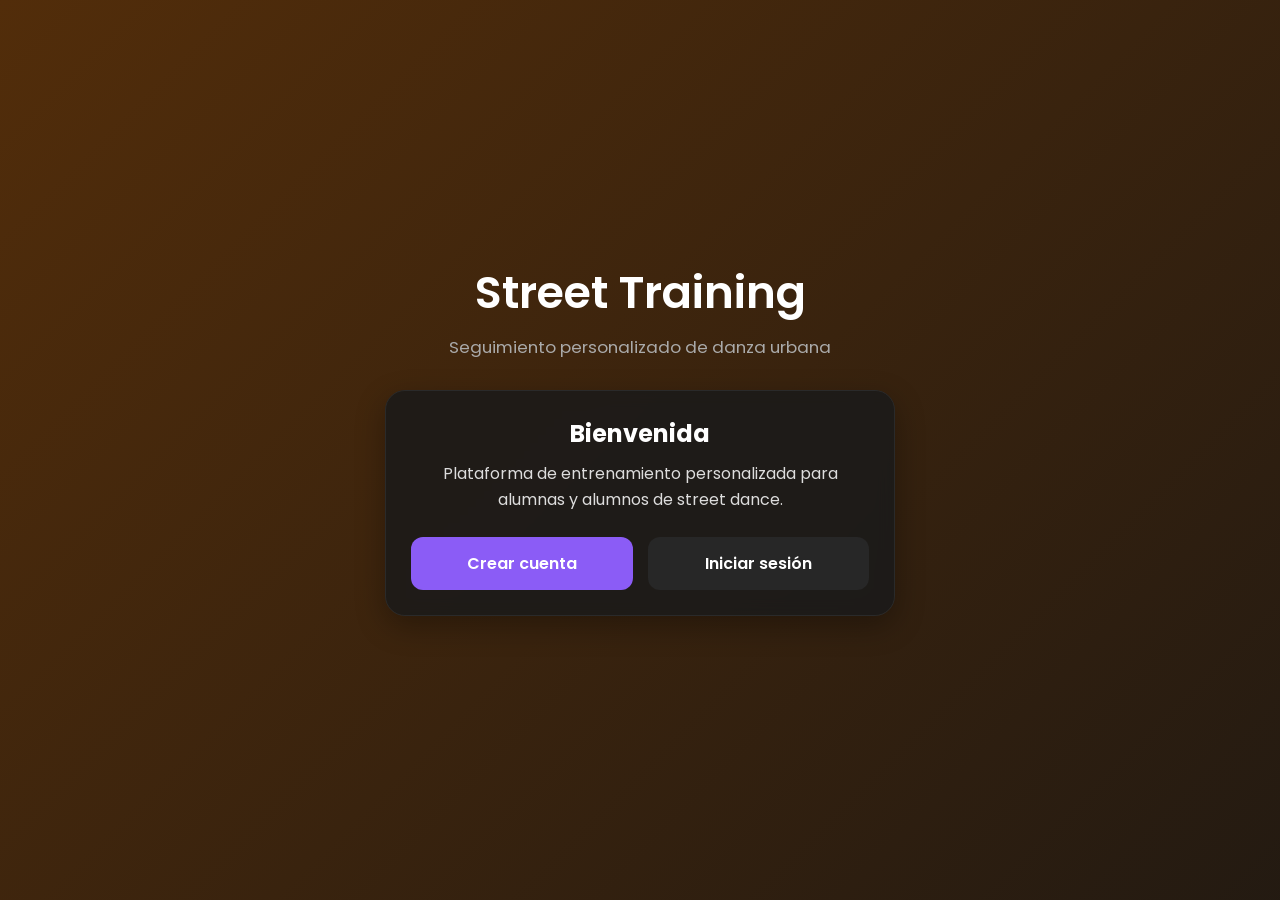
<file: index.html>
<!DOCTYPE html>
<html lang="es">
<head>
  <meta charset="UTF-8">
  <meta name="viewport" content="width=device-width, initial-scale=1.0">
  <title>Street Training</title>
  <link rel="stylesheet" href="css/style.css">
</head>
<body>

  <div class="bg-gradient-animated"></div>
  
  <div class="landing-container">

    <header class="landing-header">
      <h1>Street Training</h1>
      <p>Seguimiento personalizado de danza urbana</p>
    </header>

    <section class="hero-card card">

      <div class="hero-content">

        <h2>Bienvenida</h2>

        <p>
          Plataforma de entrenamiento personalizada
          para alumnas y alumnos de street dance.
        </p>

        <div class="hero-buttons">

          <a href="register.html" class="btn">
            Crear cuenta
          </a>

          <a href="login.html" class="btn secondary-btn">
            Iniciar sesión
          </a>

        </div>

      </div>

    </section>

  </div>

</body>
</html>
</file>
<file: css/style.css>
@import url('https://fonts.googleapis.com/css2?family=Poppins:wght@300;400;500;600&display=swap');

* {
  margin: 0;
  padding: 0;
  box-sizing: border-box;
}

/* BODY GENERAL */
body {
  font-family: 'Poppins', sans-serif;
  background-color: #0f0f0f; 
  color: white;
  min-height: 100vh;
  margin: 0;
  padding: 0; 
}

/* CAPA DE FONDO ANIMADO */
.bg-gradient-animated {
  position: fixed;
  top: 0;
  left: 0;
  width: 100vw;
  height: 100vh;
  background: linear-gradient(-45deg, #0f0f0f, #2e1654, #141414, #522d0a);
  background-size: 400% 400%;
  animation: gradientAnimation 18s ease infinite;
  z-index: -1; 
}

@keyframes gradientAnimation {
  0% { background-position: 0% 50%; }
  50% { background-position: 100% 50%; }
  100% { background-position: 0% 50%; }
}

/* CORRECCIÓN EXCLUSIVA: HEADER DE LA LANDING (INDEX) */
.landing-header {
  text-align: center;
  margin-bottom: 30px;
  display: flex !important;
  flex-direction: column !important; /* Fuerza a que el subtítulo vaya abajo */
  align-items: center !important;    /* Centra el texto */
  justify-content: center !important;
  gap: 8px;
}

.landing-header h1 {
  font-size: 2.8rem;
  font-weight: 600;
  color: #ffffff;
}

.landing-header p {
  color: #aaa;
  font-size: 1.05rem;
}

/* HEADER GLOBAL DEL DASHBOARD (PC ESCRITORIO) */
header {
  display: flex;
  justify-content: space-between;
  align-items: center;
  margin-bottom: 30px;
}

header h1 {
  font-size: 2rem;
  font-weight: 600;
}

/* BARRA SUPERIOR FIJA EXCLUSIVA MÓVIL */
.mobile-header {
  display: none;
  position: fixed;
  top: 0;
  left: 0;
  width: 100%;
  height: 65px;
  background-color: #111111;
  border-bottom: 1px solid #2a2a2a;
  align-items: center;
  padding: 0 20px;
  z-index: 9999;
}

.mobile-header-title {
  color: #ffffff;
  font-weight: 600;
  font-size: 1.1rem;
  margin-left: 15px;
}

/* LAYOUTS GENERALES */
.login-container {
  max-width: 1100px;
  margin: auto;
  padding: 40px 20px;
}

/* CORRECCIÓN EXCLUSIVA: CONTENEDOR DE LA LANDING INDEX */
.landing-container {
  max-width: 550px; /* Evita que la tarjeta se estire horizontalmente en PC */
  margin: 0 auto;
  padding: 60px 20px;
  min-height: 100vh;
  display: flex;
  flex-direction: column;
  justify-content: center; /* Centra verticalmente la tarjeta en la pantalla */
  align-items: stretch;
}

.dashboard-container {
  max-width: 1100px;
  margin: auto;
}

/* CARDS */
.card {
  background: rgba(26, 26, 26, 0.85); 
  backdrop-filter: blur(8px); 
  border: 1px solid #2a2a2a;
  border-radius: 20px;
  padding: 25px;
  margin-bottom: 25px;
  box-shadow: 0 10px 30px rgba(0,0,0,0.3);
}

/* Ajuste específico para el texto interno de la hero card */
.hero-content h2 {
  text-align: center;
}

.hero-content p {
  text-align: center;
  color: #dddddd;
  font-size: 1rem;
  line-height: 1.6;
  margin-top: 10px;
}

/* CONTENEDOR DE BOTONES DE BIENVENIDA */
.hero-buttons {
  display: flex;
  gap: 15px;
  margin-top: 25px;
}

/* Hace que los enlaces se comporten como bloques flexibles centrados */
.hero-buttons .btn {
  flex: 1;
  display: inline-flex;
  align-items: center;
  justify-content: center;
  text-decoration: none;
}

/* INPUTS Y FORMULARIOS */
input,
textarea,
select {
  width: 100%;
  background: #111;
  border: 1px solid #333;
  color: white;
  padding: 14px;
  border-radius: 12px;
  margin-bottom: 15px;
  font-family: inherit;
  font-size: 0.95rem;
}

input:focus,
textarea:focus,
select:focus {
  outline: none;
  border-color: #8b5cf6;
}

/* BOTONES */
.btn {
  position: relative;
  overflow: hidden;
  background: #8b5cf6;
  color: white;
  border: none;
  padding: 14px 22px;
  border-radius: 12px;
  cursor: pointer;
  font-weight: 600;
  transition: 0.2s ease;
}

.btn:hover {
  transform: translateY(-2px);
  opacity: 0.9;
}

.btn::before {
  content: '';
  position: absolute;
  top: 0;
  left: -100%;
  width: 100%;
  height: 100%;
  background: linear-gradient(90deg, transparent, rgba(255,255,255,0.2), transparent);
  transition: 0.5s;
}

.btn:hover::before {
  left: 100%;
}

.logout-btn { background: #272727; }
.secondary-btn { background: #272727; }

/* ITEMS DE PRÁCTICAS */
.practice-item {
  background: rgba(18, 18, 18, 0.85);
  backdrop-filter: blur(8px);
  border: 1px solid #2c2c2c;
  border-radius: 18px;
  padding: 20px;
  margin-bottom: 20px;
}

.practice-item h3 {
  margin-bottom: 15px;
  color: #8b5cf6;
}

.practice-item p {
  margin-bottom: 10px;
  line-height: 1.6;
}

/* LABELS GENERALES */
label {
  display: flex;
  align-items: center;
  gap: 10px;
  margin-bottom: 12px;
  color: #ddd;
}

input[type="checkbox"] {
  width: auto;
  margin: 0;
}

.checkbox-group {
  display: grid;
  grid-template-columns: repeat(auto-fill, minmax(130px, 1fr));
  gap: 10px;
  margin-bottom: 20px;
}

/* LINKS E IFRAMES */
a { color: #8b5cf6; text-decoration: none; }
a:hover { text-decoration: underline; }
iframe { border: none; border-radius: 16px; margin-top: 15px; }

/* ESTADÍSTICAS */
#statsContainer {
  display: grid;
  grid-template-columns: repeat(auto-fit, minmax(180px, 1fr));
  gap: 15px;
}

#statsContainer p {
  background: rgba(18, 18, 18, 0.85);
  border: 1px solid #2d2d2d;
  border-radius: 16px;
  padding: 20px;
  text-align: center;
  font-size: 1rem;
}

.stat-card {
  background: linear-gradient(135deg, rgba(26,26,26,0.85), rgba(17,17,17,0.85));
  border: 1px solid #2f2f2f;
  border-radius: 18px;
  padding: 25px;
  text-align: center;
}

.stat-card span {
  font-size: 2rem;
  font-weight: 700;
  color: #8b5cf6;
}

#progressChart {
  margin-top: 30px;
  background: rgba(18, 18, 18, 0.85);
  border-radius: 20px;
  padding: 20px;
  width: 100% !important;
}

.password-container { position: relative; width: 100%; }
#togglePassword { position: absolute; right: 15px; top: 40%; transform: translateY(-50%); cursor: pointer; }
#message { margin-top: 10px; color: #ff6b6b; font-weight: 600; text-align: center; }

/* BADGES DE NOTIFICACIONES */
.menu-badge {
  position: absolute;
  right: 15px;
  top: 50%;
  transform: translateY(-50%);
  background-color: #ef4444;
  color: white;
  font-size: 0.75rem;
  font-weight: bold;
  min-width: 18px;
  height: 18px;
  padding: 0 5px;
  border-radius: 50%;
  display: flex;
  align-items: center;
  justify-content: center;
}

/* SECCIONES ACTIVAS DE PESTAÑAS */
.dashboard-section {
  display: none; 
}
.dashboard-section.active-section {
  display: block !important; 
}

/* BOTÓN HAMBURGUESA GENERAL */
.hamburger-btn {
  background: #8b5cf6;
  color: white;
  font-size: 1.3rem;
  width: 42px;
  height: 42px;
  border: none;
  border-radius: 8px;
  cursor: pointer;
  display: flex;
  align-items: center;
  justify-content: center;
  transition: background 0.2s, transform 0.2s;
}

.hamburger-btn:active {
  transform: scale(0.95);
  background: #7c3aed;
}

/* ESTRUCTURA DASHBOARD ORIGINAL (PC DE ESCRITORIO) */
.dashboard-layout {
  display: flex;
  min-height: 100vh;
  position: relative;
}

.sidebar {
  position: fixed;    
  top: 0;             
  left: 0;            
  width: 260px;       
  height: 100vh;      
  background: rgba(17, 17, 17, 0.95);
  backdrop-filter: blur(12px);
  border-right: 1px solid #2a2a2a;
  padding: 40px 20px; 
  display: flex;
  flex-direction: column;
  gap: 15px;
  z-index: 100;       
  transition: transform 0.3s ease;
}

.sidebar h2 {
  color: #8b5cf6;
  margin-bottom: 20px;
}

.menu-btn {
  background: transparent;
  border: none;
  color: white;
  text-align: left;
  padding: 14px;
  border-radius: 12px;
  cursor: pointer;
  transition: 0.3s ease;
  font-size: 1rem;
  position: relative;
  display: flex;
  justify-content: space-between;
  align-items: center;
}

.menu-btn:hover,
.menu-btn.active {
  background: #8b5cf6;
}

.dashboard-content {
  flex: 1;
  margin-left: 260px; 
  padding: 40px;      
}

/* PERFIL DE DOS COLUMNAS */
.profile-card-layout {
  display: grid;
  grid-template-columns: 240px 1fr;
  gap: 40px;
  align-items: center;
}

.profile-sidebar-block {
  display: flex;
  flex-direction: column;
  align-items: center;
  border-right: 1px solid rgba(255, 255, 255, 0.08);
  padding-right: 20px;
}

#profileAvatar {
  margin-left: 0;
  margin-right: 0;
  margin-bottom: 15px;    
}

#avatarInput { display: none !important; }

.custom-upload-btn {
  display: inline-block !important;
  background: rgba(139, 92, 246, 0.15);
  color: #a78bfa;
  border: 1px solid rgba(139, 92, 246, 0.4);
  font-size: 0.85rem;
  padding: 8px 16px;
  border-radius: 8px;
  cursor: pointer;
  margin: 0 auto;         
}

.profile-grid-fields {
  display: grid;
  grid-template-columns: repeat(3, 1fr); 
  gap: 16px;
}

.info-field-box {
  background: rgba(255, 255, 255, 0.03);
  border: 1px solid rgba(255, 255, 255, 0.07);
  padding: 14px;
  border-radius: 12px;
}

.full-width-field { grid-column: span 3; }
.field-label { font-size: 0.75rem; color: #888; text-transform: uppercase; }
.field-value { font-size: 1.05rem; color: #e0e0e0; }

.info-field-box.full-width-field {
  display: flex;
  flex-direction: column;
  align-items: flex-start; 
  gap: 12px;               
}

.profile-styles-container {
  display: flex;
  flex-wrap: wrap;
  gap: 12px;
  width: 100%;
  margin-top: 5px;
  justify-content: flex-start; 
}

.style-badge {
  background: linear-gradient(135deg, #1e0f38 0%, #111111 100%);
  border: 1px solid #8b5cf6;
  color: #e0d5ff;
  padding: 8px 18px;
  border-radius: 50px;
  font-size: 0.9rem;
  font-weight: 500;
  display: inline-block;
  box-shadow: 0 4px 10px rgba(0, 0, 0, 0.4);
  transition: all 0.2s ease;
}

.style-badge:hover {
  border-color: #a78bfa;
  transform: translateY(-1px);
  box-shadow: 0 6px 14px rgba(139, 92, 246, 0.15);
}

.category-badges-filters { display: flex; gap: 12px; flex-wrap: wrap; margin-bottom: 25px; }
.filter-badge { background: rgba(255, 255, 255, 0.02); border: 1px solid #2a2a2a; color: #888; padding: 10px 20px; border-radius: 50px; cursor: pointer; }
.filter-badge.active { background: #2e1654; border-color: #8b5cf6; color: #c0a5ff; }


/* --- ESTILOS DEL MODAL DE ÉXITO INTEGRADO --- */
/* --- ESTILOS DEL MODAL DE ÉXITO INTEGRADO --- */
.custom-modal-overlay {
  position: fixed;
  top: 0;
  left: 0;
  width: 100vw;
  height: 100vh;
  background: rgba(0, 0, 0, 0.75); /* Fondo oscuro translúcido */
  backdrop-filter: blur(4px);      /* Efecto de desenfoque moderno */
  display: flex;
  align-items: center;
  justify-content: center;
  z-index: 9999;                   /* Por encima de todo */
  animation: fadeInModal 0.25s ease-out;
}

.custom-modal-card {
  background: #161616;
  border: 1px solid #333;
  border-top: 4px solid #8b5cf6;  /* Línea superior violeta identitaria */
  padding: 30px;
  border-radius: 12px;
  max-width: 400px;
  width: 90%;
  text-align: center;
  box-shadow: 0 10px 30px rgba(0, 0, 0, 0.5);
  animation: scaleInModal 0.3s cubic-bezier(0.175, 0.885, 0.32, 1.275);
}

.modal-icon-box {
  font-size: 2.5rem;
  margin-bottom: 15px;
  display: inline-block;
  animation: floatIcon 2s ease-in-out infinite;
}

.custom-modal-card h3 {
  color: #fff;
  font-size: 1.4rem;
  margin-bottom: 10px;
  font-weight: 600;
  font-family: 'Poppins', sans-serif;
}

.custom-modal-card p {
  color: #aaa;
  font-size: 0.95rem;
  line-height: 1.5;
  margin-bottom: 25px;
  font-family: 'Poppins', sans-serif;
}

.modal-btn-ok {
  background: #8b5cf6 !important;
  color: white !important;
  border: none;
  padding: 12px 30px;
  border-radius: 8px;
  font-weight: bold;
  cursor: pointer;
  width: 100%;
  transition: background 0.2s ease;
  font-family: 'Poppins', sans-serif;
}

.modal-btn-ok:hover {
  background: #7c3aed !important;
}

/* ANIMACIONES COMPATIBLES */
@keyframes fadeInModal {
  from { opacity: 0; }
  to { opacity: 1; }
}

@keyframes scaleInModal {
  from { transform: scale(0.85); opacity: 0; }
  to { transform: scale(1); opacity: 1; }
}

@keyframes floatIcon {
  0%, 100% { transform: translateY(0); }
  50% { transform: translateY(-6px); }
}

/* Contenedor optimizado para visualización forzada DENTRO de la app */
.contenedor-link-video {
  background: #1a1a1a;
  border: 1px solid #2a2a2a;
  padding: 18px 15px;
  border-radius: 8px;
  margin-top: 8px;
  text-align: center;
}

.desc-video-info {
  font-size: 0.9rem;
  color: #aaa;
  margin-bottom: 14px;
  line-height: 1.4;
}

/* Botón con el violeta característico de la app */
.btn-video-drive {
  display: inline-block;
  background: #8b5cf6; /* El violeta de Street Training */
  color: #ffffff;
  text-decoration: none;
  font-weight: 600;
  padding: 12px 20px;
  border-radius: 6px;
  transition: background 0.2s ease, transform 0.1s ease;
  width: 100%;
  box-sizing: border-box;
}

.btn-video-drive:hover {
  background: #7c3aed;
}

.btn-video-drive:active {
  transform: scale(0.98);
}

/* ==========================================================================
   MÓDULO EXCLUSIVO RESPONSIVE (PANTALLAS CELULARES < 768px)
   ========================================================================== */
@media (max-width: 900px) {
  .sidebar { width: 220px; }
  .dashboard-content { margin-left: 220px; }
}

@media (max-width: 768px) {
  .mobile-header {
    display: flex;
  }

  .sidebar {
    position: fixed !important;
    top: 0 !important;
    left: 0 !important;
    width: 280px !important;
    height: 100vh !important;
    padding-top: 90px; 
    transform: translateX(-100%) !important; 
    z-index: 10000 !important; 
    background: #111111 !important;
    box-shadow: 5px 0 25px rgba(0, 0, 0, 0.8);
  }

  .sidebar.sidebar-open {
    transform: translateX(0) !important;
    display: flex !important;            
  }

  .dashboard-content {
    margin-left: 0 !important;
    padding: 95px 15px 120px 15px !important; 
    width: 100%;
  }

  /* Adaptación de la Landing en móviles */
  .landing-container {
    padding: 40px 15px;
  }
  
  .landing-header h1 {
    font-size: 2rem;
  }
  
  .hero-buttons {
    flex-direction: column; /* Apila los botones en vertical en el celular */
    gap: 12px;
  }

  .profile-card-layout { grid-template-columns: 1fr !important; gap: 25px; }
  .profile-sidebar-block {
    border-right: none;
    border-bottom: 1px solid rgba(255, 255, 255, 0.08);
    padding-right: 0;
    padding-bottom: 25px;
    width: 100%;
    display: flex;
    flex-direction: column;
    align-items: center;    
    justify-content: center; 
    text-align: center;
  }
  .profile-grid-fields { grid-template-columns: 1fr !important; }
  .full-width-field { grid-column: span 1; }
  #alumnasGrid { grid-template-columns: 1fr !important; }

  #scroll-anchor-btn {
    position: fixed !important;
    bottom: 30px !important;       
    right: 25px !important;        
    width: 60px !important;        
    height: 60px !important;       
    border-radius: 50% !important; 
    background-color: #8b5cf6;     
    color: white !important;
    font-size: 1.8rem !important;  
    font-weight: bold !important;
    align-items: center !important;
    justify-content: center !important;
    z-index: 999999 !important;    
    border: none !important;
    box-shadow: 0 6px 20px rgba(0, 0, 0, 0.6) !important;
  }
  .realtime-popup, 
  [class*="popup"], /* Por si usás una clase similar */
  div[style*="position: fixed"] { 
    width: calc(100% - 30px) !important; /* Deja un margen limpio a los costados */
    max-width: 340px !important;        /* Limita el ancho máximo en pantallas chicas */
    top: 75px !important;               /* Lo baja un toque para que no tape la barra superior ni el botón hamburguesa */
    right: 15px !important;             /* Lo alinea de forma prolija a la derecha */
    left: auto !important;
    padding: 12px 16px !important;      /* Achica el espacio interno para que sea más compacto */
    font-size: 0.85rem !important;      /* Reduce un poco la tipografía para ganar espacio */
    border-radius: 12px !important;     /* Suaviza los bordes para mantener la estética de tus cards */
    box-shadow: 0 8px 24px rgba(0, 0, 0, 0.5) !important;
  }

  
  .contenedor-video-interno {
    padding-top: 56.25%; /* 16:9 clásico en escritorio */
  }
  
}
</file>
